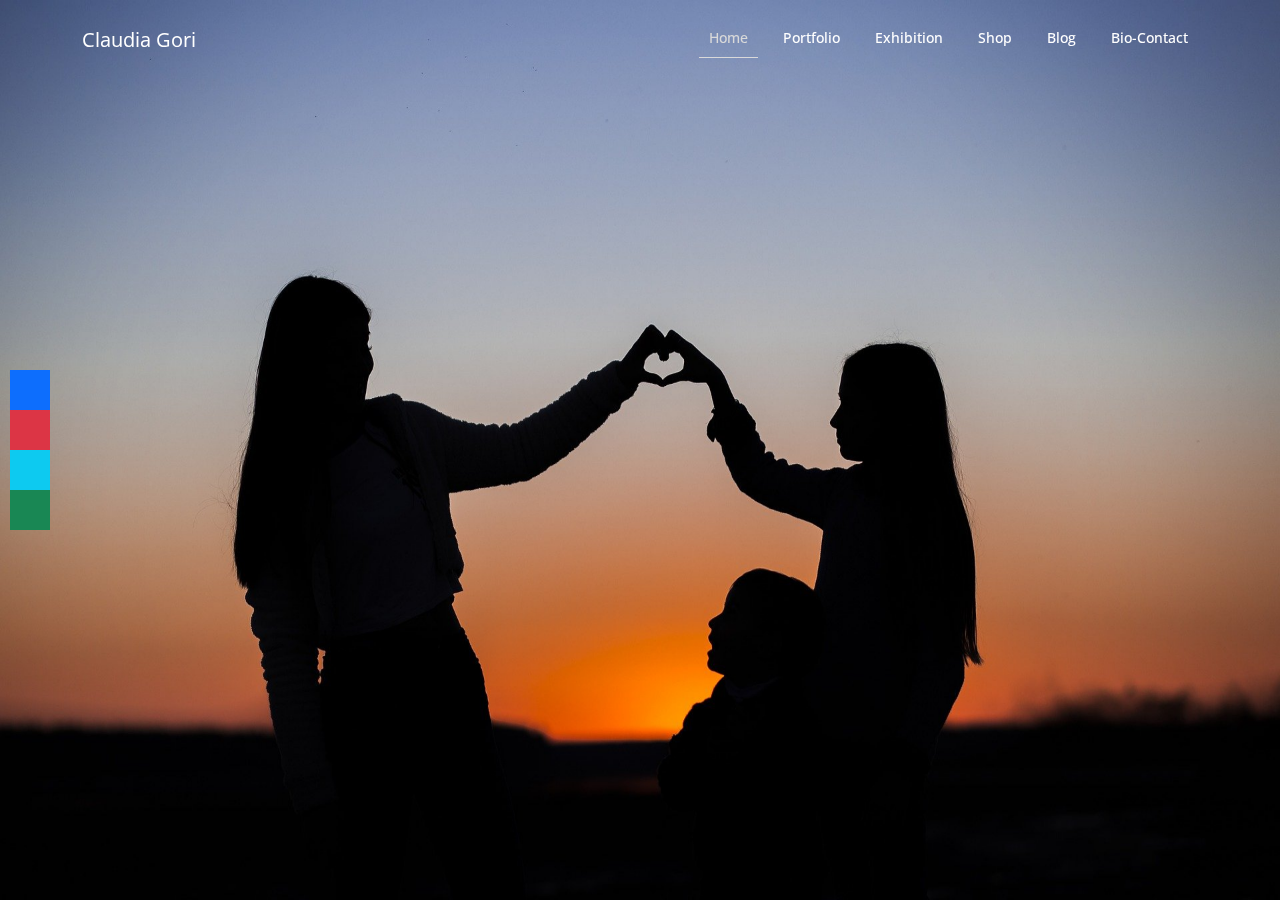
<file: index.html>
<!DOCTYPE html>
<html lang="en">
<head>
	<meta charset="UTF-8">
	<meta name="viewport" content="width=device-width, initial-scale=1.0">
	<title>Claudia Gori</title>
	<!-- BootStrap CSS -->
	<link rel="stylesheet" href="assets/css/bootstrap.min.css">
	<!-- Custom CSS -->
	<link rel="stylesheet" href="assets/css/style.css">
</head>
<body>
	<!--Hero Menu Area Strat -->
	<header class="hero-menu" id="home">
		<div class="container">
			<nav>
				<div class="logo">
					<a href="index.html" class="navbar-brand">Claudia Gori</a>
				</div>
				<div class="menu">
					<ul class="menu-list">
						<li><a class="active" href="#">Home</a></li>
						<li><a href="portfolio.html">Portfolio</a></li>
						<li><a href="Exhibition.html">Exhibition</a></li>
						<li><a href="shop.html">Shop</a></li>
						<li><a href="#">Blog</a></li>
						<li><a href="contact.html">Bio-Contact</a></li>
					</ul>
				</div>
				<!-- Menubar Icon -->
				<div class="menubar">
					<i class="fa fa-bars"></i>
					<i class="fa fa-close"></i>
				</div>
			</nav>
		</div>
		<!-- Social Link -->
			<div class="social-link">
				<ul>
					<li><a class="btn btn-primary" href="#"><i class="fa fa-facebook text-light"></i></a></li>
					<li><a class="btn btn-danger" href="#"><i class="fa fa-pinterest text-light"></i></a></li>
					<li><a class="btn btn-info" href="#"><i class="fa fa-twitter text-light"></i></a></li>
					<li><a class="btn btn-success" href="#"><i class="fa fa-linkedin text-light"></i></a></li>
				</ul>
			</div>
	</header>
	<div class="hero_slider">
		<div id="carouselExampleFade" class="carousel slide carousel-fade" data-ride="carousel">
		  <div class="carousel-inner">
		    <div class="carousel-item active">
		      <img src="assets/img/banner/3.jpg" class="d-block w-100" alt="baner img">
		    </div>
		    <div class="carousel-item">
		      <img src="assets/img/banner/1.jpg" class="d-block w-100" alt="baner img">
		    </div>
		    <div class="carousel-item">
		      <img src="assets/img/banner/2.jpg" class="d-block w-100" alt="baner img">
		    </div>
		  </div>
		</div>
	</div>


	<!-- jQuery JS -->
	<script src="assets/js/jquery.min.js"></script>
	<!-- Popper JS -->
	<script src="assets/js/popper.min.js"></script>
	<!-- FontAwesome JS -->
	<script src="assets/js/font_awesome.js"></script>
	<!-- Bootstrap JS -->
	<script src="assets/js/bootstrap.min.js"></script>
	<!-- Custom JS -->
	<script src="assets/js/script.js"></script>
	<script>
		$('.carousel').carousel({
  			interval: 2000,
		})
	</script>
</body>
</html>
</file>
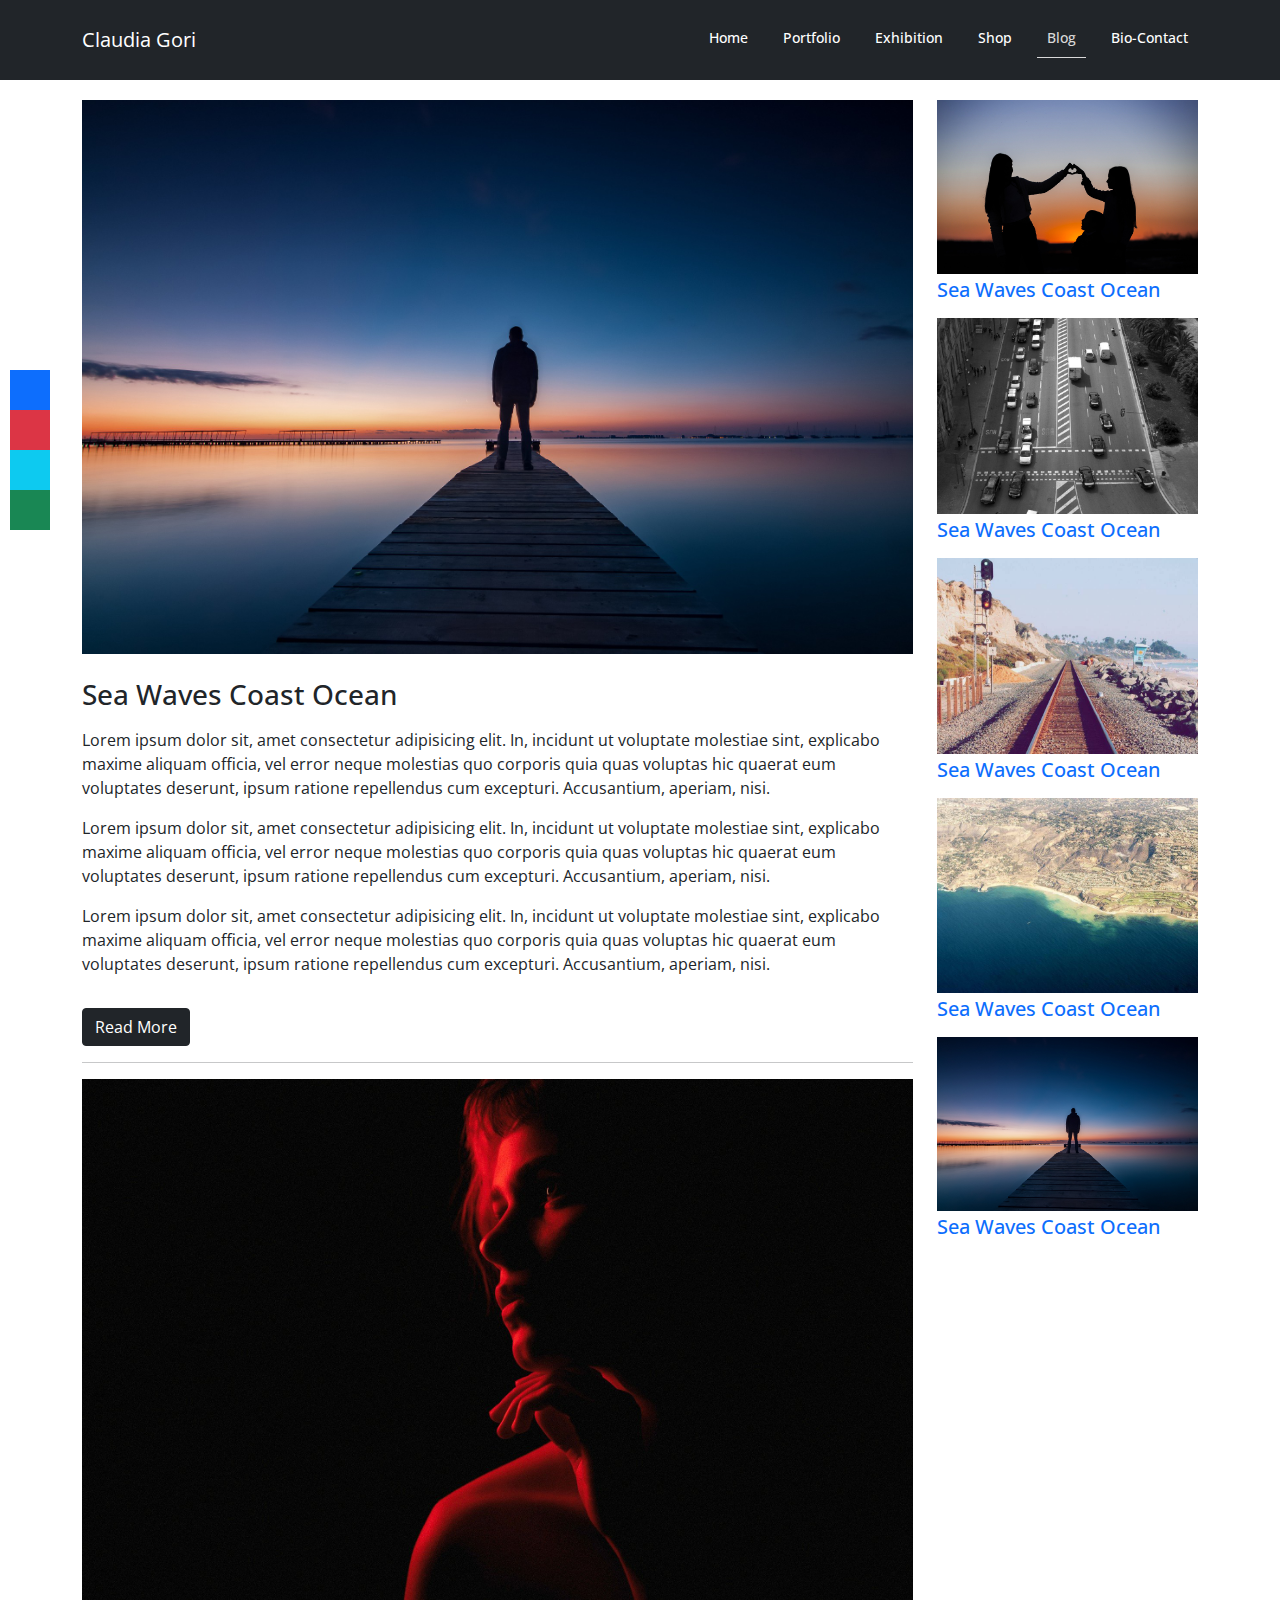
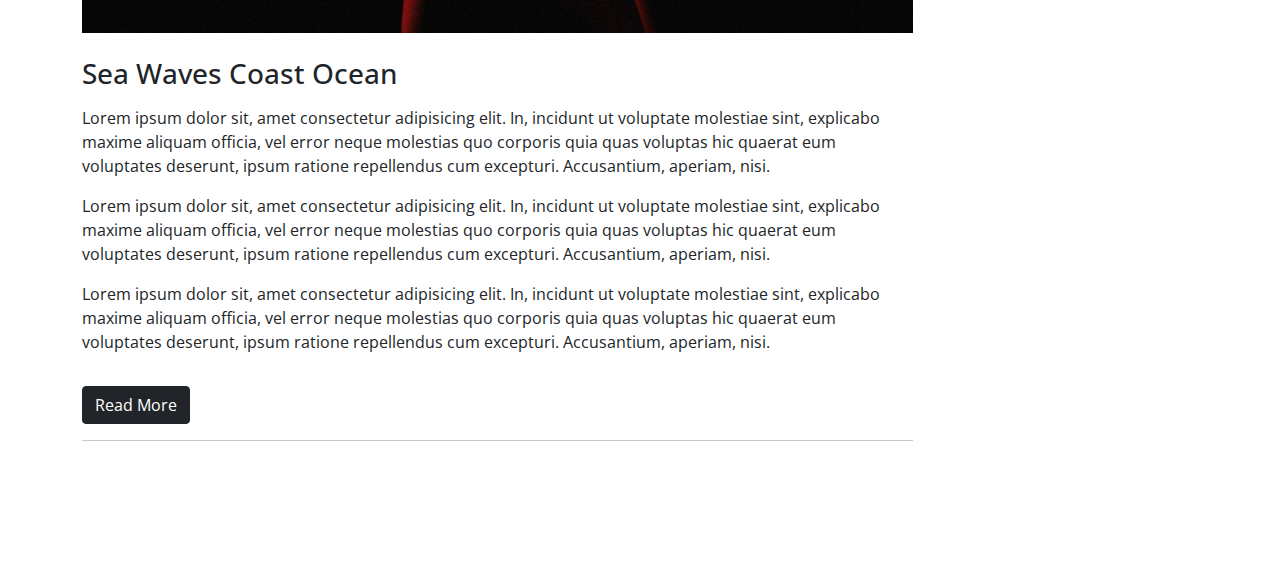
<file: blog.html>
<!DOCTYPE html>
<html lang="en">
<head>
	<meta charset="UTF-8">
	<meta name="viewport" content="width=device-width, initial-scale=1.0">
	<title>Claudia Gori/Blog</title>
	<!-- BootStrap CSS -->
	<link rel="stylesheet" href="assets/css/bootstrap.min.css">
	<!-- Custom CSS -->
	<link rel="stylesheet" href="assets/css/style.css">
</head>
<body>
	<!--Hero Menu Area Strat -->
	<header class="hero-menu bg-dark" id="home">
		<div class="container">
			<nav>
				<div class="logo">
					<a href="index.html" class="navbar-brand">Claudia Gori</a>
				</div>
				<div class="menu">
					<ul class="menu-list">
						<li><a href="index.html">Home</a></li>
						<li><a href="portfolio.html">Portfolio</a></li>
						<li><a href="Exhibition.html">Exhibition</a></li>
						<li><a href="shop.html">Shop</a></li>
						<li><a class="active" href="blog.html">Blog</a></li>
						<li><a href="contact.html">Bio-Contact</a></li>
					</ul>
				</div>
				<!-- Menubar Icon -->
				<div class="menubar">
					<i class="fa fa-bars"></i>
					<i class="fa fa-close"></i>
				</div>
			</nav>
		</div>
		<!-- Social Link -->
			<div class="social-link">
				<ul>
					<li><a class="btn btn-primary" href="#"><i class="fa fa-facebook text-light"></i></a></li>
					<li><a class="btn btn-danger" href="#"><i class="fa fa-pinterest text-light"></i></a></li>
					<li><a class="btn btn-info" href="#"><i class="fa fa-twitter text-light"></i></a></li>
					<li><a class="btn btn-success" href="#"><i class="fa fa-linkedin text-light"></i></a></li>
				</ul>
			</div>
	</header>
	<!-- Blog Area Strat -->
	<section class="blog" id="blog">
		<div class="container">
			<div class="row">
				<div class="col-md-9 mb-3">
					<div class="post">
						<div class="item" id="post">
							<img class="img-fluid mb-4" src="assets/img/blog/1.jpg" alt="">
							<div class="ab-item">
								<h3 class="mb-3">Sea Waves Coast Ocean</h3>
								<p class="pb-3">Lorem ipsum dolor sit, amet consectetur adipisicing elit. In, incidunt ut voluptate molestiae sint, explicabo maxime aliquam officia, vel error neque molestias quo corporis quia quas voluptas hic quaerat eum voluptates deserunt, ipsum ratione repellendus cum excepturi. Accusantium, aperiam, nisi.</p>
								<p class="pb-3">Lorem ipsum dolor sit, amet consectetur adipisicing elit. In, incidunt ut voluptate molestiae sint, explicabo maxime aliquam officia, vel error neque molestias quo corporis quia quas voluptas hic quaerat eum voluptates deserunt, ipsum ratione repellendus cum excepturi. Accusantium, aperiam, nisi.</p>
								<p class="pb-3">Lorem ipsum dolor sit, amet consectetur adipisicing elit. In, incidunt ut voluptate molestiae sint, explicabo maxime aliquam officia, vel error neque molestias quo corporis quia quas voluptas hic quaerat eum voluptates deserunt, ipsum ratione repellendus cum excepturi. Accusantium, aperiam, nisi.</p>
								<div class="mt-3 btn btn-dark">Read More</div>
							</div>
							<hr>
						</div>
						<div class="item" id="post">
							<img class="img-fluid mb-4" src="assets/img/blog/2.jpg" alt="">
							<div class="ab-item">
								<h3 class="mb-3">Sea Waves Coast Ocean</h3>
								<p class="pb-3">Lorem ipsum dolor sit, amet consectetur adipisicing elit. In, incidunt ut voluptate molestiae sint, explicabo maxime aliquam officia, vel error neque molestias quo corporis quia quas voluptas hic quaerat eum voluptates deserunt, ipsum ratione repellendus cum excepturi. Accusantium, aperiam, nisi.</p>
								<p class="pb-3">Lorem ipsum dolor sit, amet consectetur adipisicing elit. In, incidunt ut voluptate molestiae sint, explicabo maxime aliquam officia, vel error neque molestias quo corporis quia quas voluptas hic quaerat eum voluptates deserunt, ipsum ratione repellendus cum excepturi. Accusantium, aperiam, nisi.</p>
								<p class="pb-3">Lorem ipsum dolor sit, amet consectetur adipisicing elit. In, incidunt ut voluptate molestiae sint, explicabo maxime aliquam officia, vel error neque molestias quo corporis quia quas voluptas hic quaerat eum voluptates deserunt, ipsum ratione repellendus cum excepturi. Accusantium, aperiam, nisi.</p>
								<div class="mt-3 btn btn-dark">Read More</div>
							</div>
							<hr>
						</div>
					</div>
				</div>
				<div class="col-md-3">
						<div class="item mb-3">
							<a href="#post"><img class="img-fluid mb-1" src="assets/img/blog/3.jpg" alt="">
							<div class="ab-item">
								<h5 class="mb-3">Sea Waves Coast Ocean</h>
							</div></a>
						</div>

						<div class="item mb-3">
							<a href="#post"><img class="img-fluid mb-1" src="assets/img/blog/4.jpg" alt="">
							<div class="ab-item">
								<h5 class="mb-3">Sea Waves Coast Ocean</h>
							</div></a>
						</div>

						<div class="item mb-3">
							<a href="#post"><img class="img-fluid mb-1" src="assets/img/blog/5.jpg" alt="">
							<div class="ab-item">
								<h5 class="mb-3">Sea Waves Coast Ocean</h>
							</div></a>
						</div>

						<div class="item mb-3">
							<a href="#post"><img class="img-fluid mb-1" src="assets/img/blog/6.jpg" alt="">
							<div class="ab-item">
								<h5 class="mb-3">Sea Waves Coast Ocean</h>
							</div></a>
						</div>

						<div class="item mb-3">
							<a href="#post"><img class="img-fluid mb-1" src="assets/img/blog/1.jpg" alt="">
							<div class="ab-item">
								<h5 class="mb-3">Sea Waves Coast Ocean</h>
							</div></a>
						</div>
				</div>
			</div>
		</div>
	</section>




	<!-- jQuery JS -->
	<script src="assets/js/jquery.min.js"></script>
	<!-- Popper JS -->
	<script src="assets/js/popper.min.js"></script>
	<!-- FontAwesome JS -->
	<script src="assets/js/font_awesome.js"></script>
	<!-- Bootstrap JS -->
	<script src="assets/js/bootstrap.min.js"></script>
	<!-- Custom JS -->
	<script src="assets/js/script.js"></script>
</body>
</html>
</file>
<file: assets/css/style.css>
@import url('https://fonts.googleapis.com/css2?family=Open+Sans:ital,wght@0,300;0,400;0,600;0,700;0,800;1,300&display=swap');
*{
	margin: 0;
	padding: 0;
}
a,a:hover{
	text-decoration: none;
}
h1,h2,h3,h4,h5,h6,p{
	margin: 0;
	padding: 0;
}
img{
	vertical-align: middle;
}
ul,ol,li{
	margin: 0;
	padding: 0;
	list-style: none;
}
body{
	font-family: 'Open Sans', sans-serif;
}
/*Common CSS END*/
/*Hero Menu  CSS Strat*/
.hero-menu{
	padding: 25px 0px;
	position: fixed;
	width: 100%;
	z-index: 2;
}
nav{
	display: flex;
	justify-content: space-between;
}
nav .logo{}
nav .logo .navbar-brand{
	color: #fff;
}
nav .menu{}
.menu-list{
	display: flex;
}
.menu-list li{
	margin-left: 15px;
}
.menu-list li a{
	font-size: 14px;
	font-weight: 500;
	color: #fff;
	padding: 10px;
}
.menu-list li a.active,
.menu-list li a:hover{
	color: #d9d9d9;
	border-bottom: 1px solid #d9d9d9;
}
/*Menubar Icon CSS*/
.menubar{
	position: relative;
	width: 50px;
	height: 50px;
	display: none;
}
.menubar .fa-bars,
.menubar .fa-close{
	position: absolute;
	top: 0;
	right: 0;
	color: #f1f1f1;
	font-size: 22px;
}
.menubar .fa-close{
	display: none;
}
/*Social Link*/
.social-link {
    position: fixed;
    top: 50%;
    left: 10px;
    transform: translate(0%, -50%);
}
.social-link a{
	width: 40px;
	height: 40px;
	border-radius: 0px;
}
/*Hero Menu  CSS END*/

/*Banner Area  CSS Strat*/
.hero_slider{}
.carousel-inner{
	height: 100vh;
}
.carousel-item{
	height: 100%;
}
.carousel-item img {
    height: 100%;
}
/*Banner Area  CSS END*/
/*Porfolio CSS Strat*/
.tz-gallery,
section{
	padding: 100px 0px;
}
.tz-gallery .row > div {
    padding: 2px;
}

.tz-gallery .lightbox img {
    width: 100%;
    border-radius: 0;
    position: relative;
}

.tz-gallery .lightbox:before {
    position: absolute;
    top: 50%;
    left: 50%;
    margin-top: -13px;
    margin-left: -13px;
    opacity: 0;
    color: #fff;
    font-size: 26px;
    font-family: 'Glyphicons Halflings';
    content: '\e003';
    pointer-events: none;
    z-index: 9000;
    transition: 0.4s;
}


.tz-gallery .lightbox:after {
    position: absolute;
    top: 0;
    left: 0;
    width: 100%;
    height: 100%;
    opacity: 0;
    background-color: rgba(46, 132, 206, 0.7);
    content: '';
    transition: 0.4s;
}

.baguetteBox-button {
    background-color: transparent !important;
}
/*Porfolio CSS End*/

/*Shop Area CSS Strat*/
.shop{}
.shop .item{
	position: relative;
	padding: 10px !important;
}
.shop .item:hover{
	box-shadow: 0px 0px 10px rgba(0,0,0,0.5);

}
.shop .content{
	padding: 0px 20px;
}
.shop .content span{
	font-size: 12px;
    font-weight: 500;
    color: #111111;
    padding: 10px 0px;
}
.shop .content h4{
	font-size: 20px;
    padding-bottom: 15px;
}
/*Shop Area CSS End*/

/*Responsive Area CSS*/
@media (max-width: 668px){
	.menubar{
		display: block;
	}
	.menu{
		display: none;
	}
	.menu-list{
		flex-direction: column;
		position: fixed;
		width: 50%;
		height: 100vh;
		right: 0;
		top: 0;
		background: rgba(0,0,0,0.6);
		text-align: center;
		padding-top: 80px;
	}
	.menu-list li{
		margin: 0;
		margin-bottom: 20px;
	}
	.menu-list li a{
		color: #fff;
	}
	.menu-list li a:hover{
		color: #d9d9d9;
	}
	.con-item{
		flex-wrap: wrap-reverse;
	}
	.ab-img{
		padding: 20px 0px 50px 0px;
	}
}
</file>
